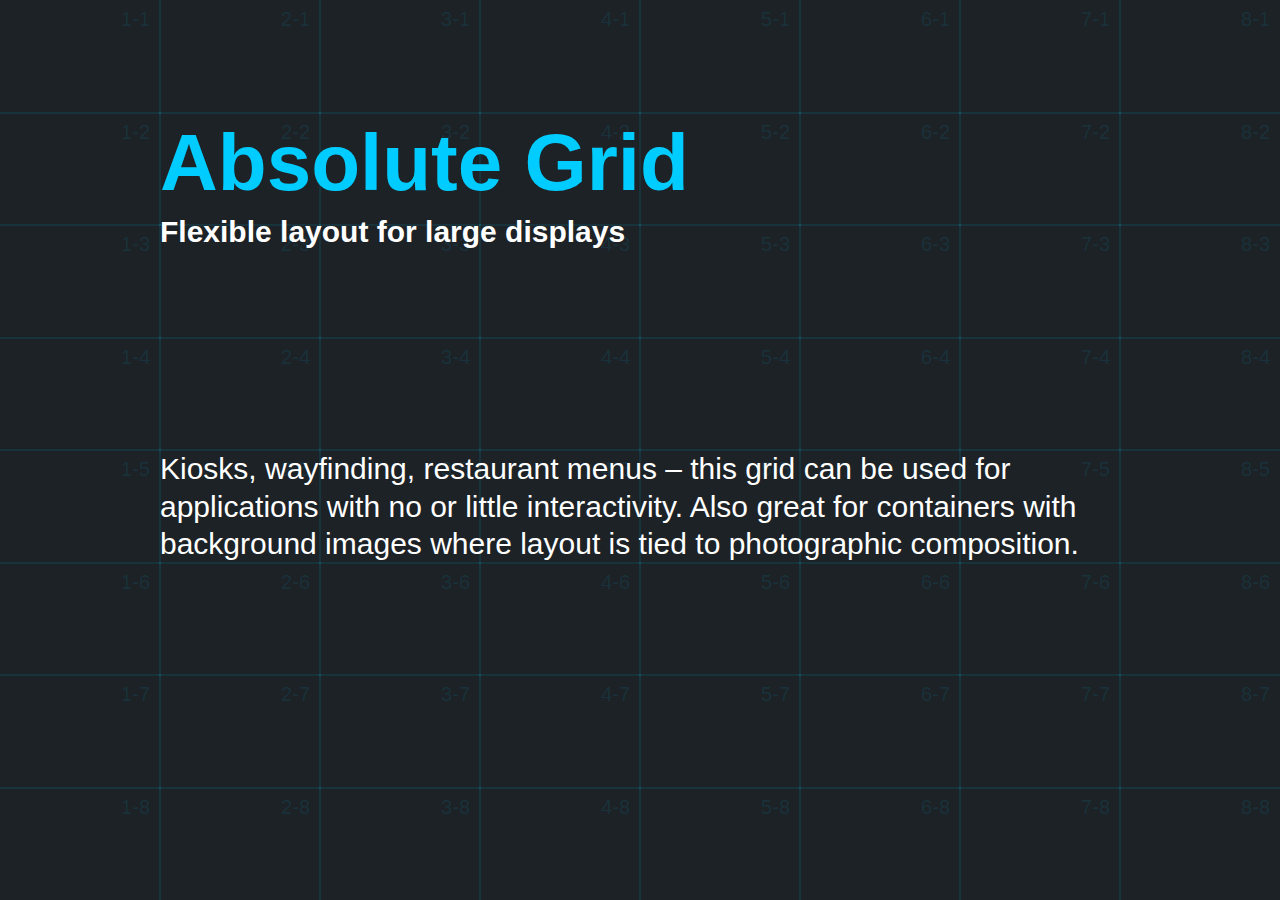
<file: recherches/absolute_grid/index.html>
<!DOCTYPE html>
<html >
  <head>
    <meta charset="UTF-8">
    <title>Absolute Grid</title>
    
    
    
    
        <link rel="stylesheet" href="css/style.css">

    
    
    
  </head>

  <body>

    <div class="grid font-scale theme-dark helvetica">
  <div class="background-grid outline"></div>
  
  <div class="page-1">
    <div class="cell-2-2-7-4">
      <h1 class="blue">Absolute Grid</h1>
      <h3>Flexible layout for large displays</h3>
    </div>
    
    <div class="cell-2-5-7-7">
      <p>Kiosks, wayfinding, restaurant menus – this grid can be used for applications with no or little interactivity. Also great for containers with background images where layout is tied to photographic composition.</p>
    </div>
    
    <!--<div class="cell-4-6-7-7 bg-embluen">
      <p>You can even overlap cells</p>
    </div>-->
    
    <div class="cell-2-8-7-8">
      <!--<p><small>Note: This hasn't yet been tested on a 27"+ display. Take a picture and send it my way if you can.</small></p>-->
    </div>
  </div>
  
  <!--<div class="cell-8-4-8-5 pad bg-blue">
    Next
  </div>-->
  
</div>
    <script src='http://cdnjs.cloudflare.com/ajax/libs/jquery/2.1.3/jquery.min.js'></script>

        <script src="js/index.js"></script>

    
    
    
  </body>
</html>
</file>
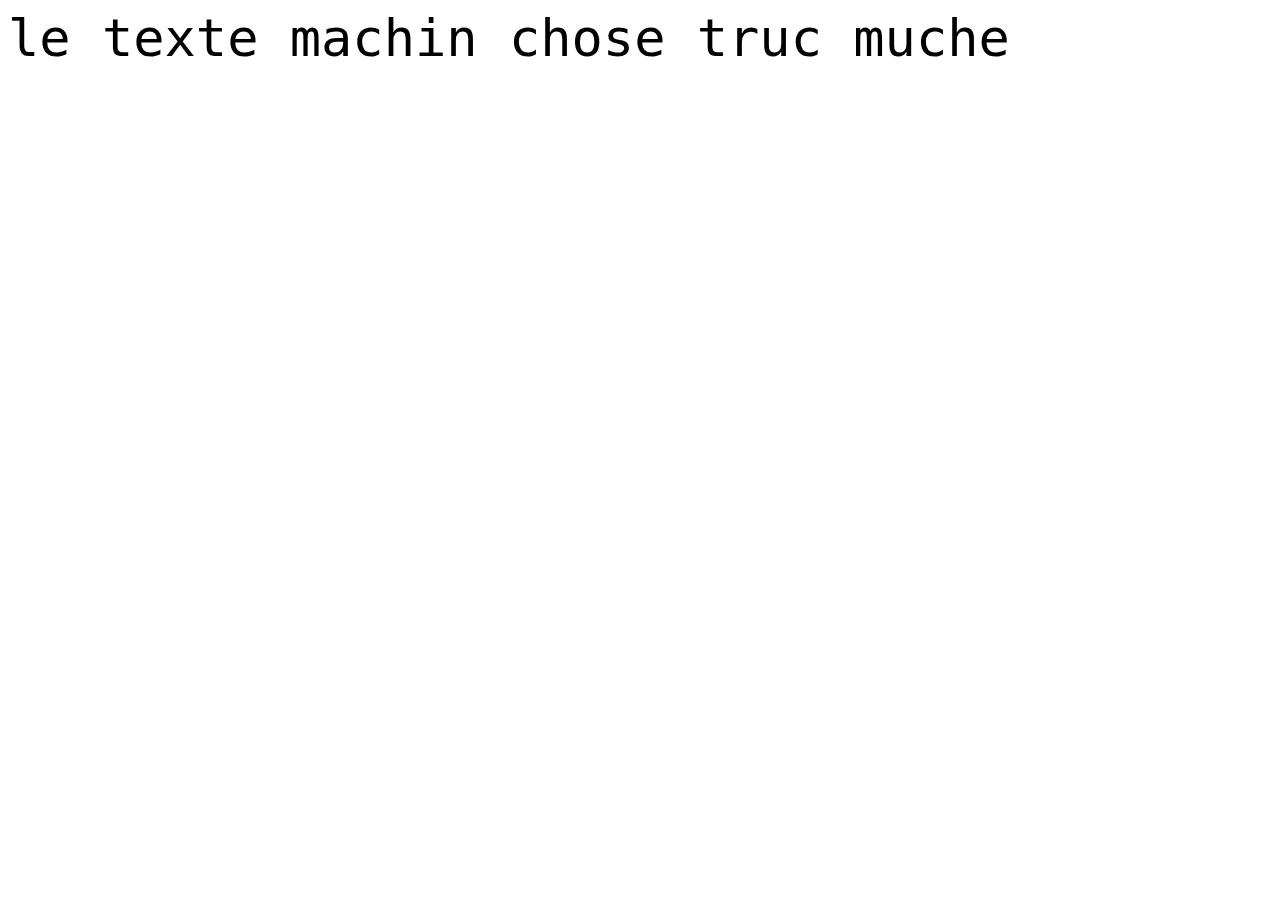
<file: recherches/recherche_b/typo_pourcent.html>
<html>
  <head>
    <style>
  html{
      font-size:100%;
      }

  body{
      font-size:0.8em;
      }

    .divtexte{

   font-size: 0.5em;
 }

 .divtexte2{
   font-family: monospace;
   font-size:5em;
 }

    </style>
  </head>
  <body>
    <div class="divtexte2">
     le texte machin chose truc muche
    </div>

  </body>
</html>
</file>
<file: recherches/absolute_grid/css/style.css>
h1, h2, h3, h4, h5, h6, p, ul, ol {
  margin: 0;
}

h1 {
  font-size: 2em;
}

h2 {
  font-size: 1.5em;
}

h3, h4, h5, h6, p {
  font-size: .75em;
}

small {
  font-size: .5em;
}

.helvetica {
  font-family: helvetica;
  line-height: 1.25;
}

.grid {
  position: absolute;
  top: 0;
  right: 0;
  bottom: 0;
  left: 0;
}

.cell-2-2-7-4 {
  position: absolute;
  overflow: hidden;
  left: 12.5%;
  top: 12.5%;
  right: 12.5%;
  bottom: 50%;
}

.cell-2-5-7-7 {
  position: absolute;
  overflow: hidden;
  left: 12.5%;
  top: 50%;
  right: 12.5%;
  bottom: 12.5%;
}

.cell-4-6-7-7 {
  position: absolute;
  overflow: hidden;
  left: 37.5%;
  top: 62.5%;
  right: 12.5%;
  bottom: 12.5%;
}

.cell-2-8-7-8 {
  position: absolute;
  overflow: hidden;
  left: 12.5%;
  top: 87.5%;
  right: 12.5%;
  bottom: 0%;
}

.cell-8-4-8-5 {
  position: absolute;
  overflow: hidden;
  left: 87.5%;
  top: 37.5%;
  right: 0%;
  bottom: 37.5%;
}

.pad {
  padding: 1em;
}

@media (min-width: 640px) {
  .font-scale {
    font-size: 125%;
  }
}
@media (min-width: 768px) {
  .font-scale {
    font-size: 150%;
  }
}
@media (min-width: 896px) {
  .font-scale {
    font-size: 175%;
  }
}
@media (min-width: 1024px) {
  .font-scale {
    font-size: 200%;
  }
}
@media (min-width: 1152px) {
  .font-scale {
    font-size: 225%;
  }
}
@media (min-width: 1280px) {
  .font-scale {
    font-size: 250%;
  }
}
@media (min-width: 1408px) {
  .font-scale {
    font-size: 275%;
  }
}
@media (min-width: 1536px) {
  .font-scale {
    font-size: 300%;
  }
}
@media (min-width: 1664px) {
  .font-scale {
    font-size: 325%;
  }
}
@media (min-width: 1792px) {
  .font-scale {
    font-size: 350%;
  }
}
@media (min-width: 1920px) {
  .font-scale {
    font-size: 375%;
  }
}
@media (min-width: 2048px) {
  .font-scale {
    font-size: 400%;
  }
}
@media (min-width: 2176px) {
  .font-scale {
    font-size: 425%;
  }
}
@media (min-width: 2304px) {
  .font-scale {
    font-size: 450%;
  }
}
@media (min-width: 2432px) {
  .font-scale {
    font-size: 475%;
  }
}
@media (min-width: 2560px) {
  .font-scale {
    font-size: 500%;
  }
}

.theme-dark {
  color: #fff;
  background-color: #1c2226;
}
.theme-dark a {
  color: #0cf;
  text-decoration: none;
}

.blue {
  color: #0cf;
}

.bg-darken {
  background-color: rgba(0, 0, 0, 0.2);
}

.bg-lighten {
  background-color: rgba(255, 255, 255, 0.1);
}

.bg-blue {
  background-color: rgba(0, 204, 255, 0.2);
}

.outline > * {
  outline: 1px solid rgba(0, 204, 255, 0.1);
}

.cell-label {
  color: rgba(0, 204, 255, 0.1);
  font-size: .5em;
  position: absolute;
  top: 6.25%;
  right: 6.25%;
}

.cell {
  position: absolute;
}
.cell.from-1-1 {
  left: 0%;
  top: 0%;
}
.cell.to-1-1 {
  right: 87.5%;
  bottom: 87.5%;
}
.cell.from-1-2 {
  left: 0%;
  top: 12.5%;
}
.cell.to-1-2 {
  right: 87.5%;
  bottom: 75%;
}
.cell.from-1-3 {
  left: 0%;
  top: 25%;
}
.cell.to-1-3 {
  right: 87.5%;
  bottom: 62.5%;
}
.cell.from-1-4 {
  left: 0%;
  top: 37.5%;
}
.cell.to-1-4 {
  right: 87.5%;
  bottom: 50%;
}
.cell.from-1-5 {
  left: 0%;
  top: 50%;
}
.cell.to-1-5 {
  right: 87.5%;
  bottom: 37.5%;
}
.cell.from-1-6 {
  left: 0%;
  top: 62.5%;
}
.cell.to-1-6 {
  right: 87.5%;
  bottom: 25%;
}
.cell.from-1-7 {
  left: 0%;
  top: 75%;
}
.cell.to-1-7 {
  right: 87.5%;
  bottom: 12.5%;
}
.cell.from-1-8 {
  left: 0%;
  top: 87.5%;
}
.cell.to-1-8 {
  right: 87.5%;
  bottom: 0%;
}
.cell.from-2-1 {
  left: 12.5%;
  top: 0%;
}
.cell.to-2-1 {
  right: 75%;
  bottom: 87.5%;
}
.cell.from-2-2 {
  left: 12.5%;
  top: 12.5%;
}
.cell.to-2-2 {
  right: 75%;
  bottom: 75%;
}
.cell.from-2-3 {
  left: 12.5%;
  top: 25%;
}
.cell.to-2-3 {
  right: 75%;
  bottom: 62.5%;
}
.cell.from-2-4 {
  left: 12.5%;
  top: 37.5%;
}
.cell.to-2-4 {
  right: 75%;
  bottom: 50%;
}
.cell.from-2-5 {
  left: 12.5%;
  top: 50%;
}
.cell.to-2-5 {
  right: 75%;
  bottom: 37.5%;
}
.cell.from-2-6 {
  left: 12.5%;
  top: 62.5%;
}
.cell.to-2-6 {
  right: 75%;
  bottom: 25%;
}
.cell.from-2-7 {
  left: 12.5%;
  top: 75%;
}
.cell.to-2-7 {
  right: 75%;
  bottom: 12.5%;
}
.cell.from-2-8 {
  left: 12.5%;
  top: 87.5%;
}
.cell.to-2-8 {
  right: 75%;
  bottom: 0%;
}
.cell.from-3-1 {
  left: 25%;
  top: 0%;
}
.cell.to-3-1 {
  right: 62.5%;
  bottom: 87.5%;
}
.cell.from-3-2 {
  left: 25%;
  top: 12.5%;
}
.cell.to-3-2 {
  right: 62.5%;
  bottom: 75%;
}
.cell.from-3-3 {
  left: 25%;
  top: 25%;
}
.cell.to-3-3 {
  right: 62.5%;
  bottom: 62.5%;
}
.cell.from-3-4 {
  left: 25%;
  top: 37.5%;
}
.cell.to-3-4 {
  right: 62.5%;
  bottom: 50%;
}
.cell.from-3-5 {
  left: 25%;
  top: 50%;
}
.cell.to-3-5 {
  right: 62.5%;
  bottom: 37.5%;
}
.cell.from-3-6 {
  left: 25%;
  top: 62.5%;
}
.cell.to-3-6 {
  right: 62.5%;
  bottom: 25%;
}
.cell.from-3-7 {
  left: 25%;
  top: 75%;
}
.cell.to-3-7 {
  right: 62.5%;
  bottom: 12.5%;
}
.cell.from-3-8 {
  left: 25%;
  top: 87.5%;
}
.cell.to-3-8 {
  right: 62.5%;
  bottom: 0%;
}
.cell.from-4-1 {
  left: 37.5%;
  top: 0%;
}
.cell.to-4-1 {
  right: 50%;
  bottom: 87.5%;
}
.cell.from-4-2 {
  left: 37.5%;
  top: 12.5%;
}
.cell.to-4-2 {
  right: 50%;
  bottom: 75%;
}
.cell.from-4-3 {
  left: 37.5%;
  top: 25%;
}
.cell.to-4-3 {
  right: 50%;
  bottom: 62.5%;
}
.cell.from-4-4 {
  left: 37.5%;
  top: 37.5%;
}
.cell.to-4-4 {
  right: 50%;
  bottom: 50%;
}
.cell.from-4-5 {
  left: 37.5%;
  top: 50%;
}
.cell.to-4-5 {
  right: 50%;
  bottom: 37.5%;
}
.cell.from-4-6 {
  left: 37.5%;
  top: 62.5%;
}
.cell.to-4-6 {
  right: 50%;
  bottom: 25%;
}
.cell.from-4-7 {
  left: 37.5%;
  top: 75%;
}
.cell.to-4-7 {
  right: 50%;
  bottom: 12.5%;
}
.cell.from-4-8 {
  left: 37.5%;
  top: 87.5%;
}
.cell.to-4-8 {
  right: 50%;
  bottom: 0%;
}
.cell.from-5-1 {
  left: 50%;
  top: 0%;
}
.cell.to-5-1 {
  right: 37.5%;
  bottom: 87.5%;
}
.cell.from-5-2 {
  left: 50%;
  top: 12.5%;
}
.cell.to-5-2 {
  right: 37.5%;
  bottom: 75%;
}
.cell.from-5-3 {
  left: 50%;
  top: 25%;
}
.cell.to-5-3 {
  right: 37.5%;
  bottom: 62.5%;
}
.cell.from-5-4 {
  left: 50%;
  top: 37.5%;
}
.cell.to-5-4 {
  right: 37.5%;
  bottom: 50%;
}
.cell.from-5-5 {
  left: 50%;
  top: 50%;
}
.cell.to-5-5 {
  right: 37.5%;
  bottom: 37.5%;
}
.cell.from-5-6 {
  left: 50%;
  top: 62.5%;
}
.cell.to-5-6 {
  right: 37.5%;
  bottom: 25%;
}
.cell.from-5-7 {
  left: 50%;
  top: 75%;
}
.cell.to-5-7 {
  right: 37.5%;
  bottom: 12.5%;
}
.cell.from-5-8 {
  left: 50%;
  top: 87.5%;
}
.cell.to-5-8 {
  right: 37.5%;
  bottom: 0%;
}
.cell.from-6-1 {
  left: 62.5%;
  top: 0%;
}
.cell.to-6-1 {
  right: 25%;
  bottom: 87.5%;
}
.cell.from-6-2 {
  left: 62.5%;
  top: 12.5%;
}
.cell.to-6-2 {
  right: 25%;
  bottom: 75%;
}
.cell.from-6-3 {
  left: 62.5%;
  top: 25%;
}
.cell.to-6-3 {
  right: 25%;
  bottom: 62.5%;
}
.cell.from-6-4 {
  left: 62.5%;
  top: 37.5%;
}
.cell.to-6-4 {
  right: 25%;
  bottom: 50%;
}
.cell.from-6-5 {
  left: 62.5%;
  top: 50%;
}
.cell.to-6-5 {
  right: 25%;
  bottom: 37.5%;
}
.cell.from-6-6 {
  left: 62.5%;
  top: 62.5%;
}
.cell.to-6-6 {
  right: 25%;
  bottom: 25%;
}
.cell.from-6-7 {
  left: 62.5%;
  top: 75%;
}
.cell.to-6-7 {
  right: 25%;
  bottom: 12.5%;
}
.cell.from-6-8 {
  left: 62.5%;
  top: 87.5%;
}
.cell.to-6-8 {
  right: 25%;
  bottom: 0%;
}
.cell.from-7-1 {
  left: 75%;
  top: 0%;
}
.cell.to-7-1 {
  right: 12.5%;
  bottom: 87.5%;
}
.cell.from-7-2 {
  left: 75%;
  top: 12.5%;
}
.cell.to-7-2 {
  right: 12.5%;
  bottom: 75%;
}
.cell.from-7-3 {
  left: 75%;
  top: 25%;
}
.cell.to-7-3 {
  right: 12.5%;
  bottom: 62.5%;
}
.cell.from-7-4 {
  left: 75%;
  top: 37.5%;
}
.cell.to-7-4 {
  right: 12.5%;
  bottom: 50%;
}
.cell.from-7-5 {
  left: 75%;
  top: 50%;
}
.cell.to-7-5 {
  right: 12.5%;
  bottom: 37.5%;
}
.cell.from-7-6 {
  left: 75%;
  top: 62.5%;
}
.cell.to-7-6 {
  right: 12.5%;
  bottom: 25%;
}
.cell.from-7-7 {
  left: 75%;
  top: 75%;
}
.cell.to-7-7 {
  right: 12.5%;
  bottom: 12.5%;
}
.cell.from-7-8 {
  left: 75%;
  top: 87.5%;
}
.cell.to-7-8 {
  right: 12.5%;
  bottom: 0%;
}
.cell.from-8-1 {
  left: 87.5%;
  top: 0%;
}
.cell.to-8-1 {
  right: 0%;
  bottom: 87.5%;
}
.cell.from-8-2 {
  left: 87.5%;
  top: 12.5%;
}
.cell.to-8-2 {
  right: 0%;
  bottom: 75%;
}
.cell.from-8-3 {
  left: 87.5%;
  top: 25%;
}
.cell.to-8-3 {
  right: 0%;
  bottom: 62.5%;
}
.cell.from-8-4 {
  left: 87.5%;
  top: 37.5%;
}
.cell.to-8-4 {
  right: 0%;
  bottom: 50%;
}
.cell.from-8-5 {
  left: 87.5%;
  top: 50%;
}
.cell.to-8-5 {
  right: 0%;
  bottom: 37.5%;
}
.cell.from-8-6 {
  left: 87.5%;
  top: 62.5%;
}
.cell.to-8-6 {
  right: 0%;
  bottom: 25%;
}
.cell.from-8-7 {
  left: 87.5%;
  top: 75%;
}
.cell.to-8-7 {
  right: 0%;
  bottom: 12.5%;
}
.cell.from-8-8 {
  left: 87.5%;
  top: 87.5%;
}
.cell.to-8-8 {
  right: 0%;
  bottom: 0%;
}
</file>
